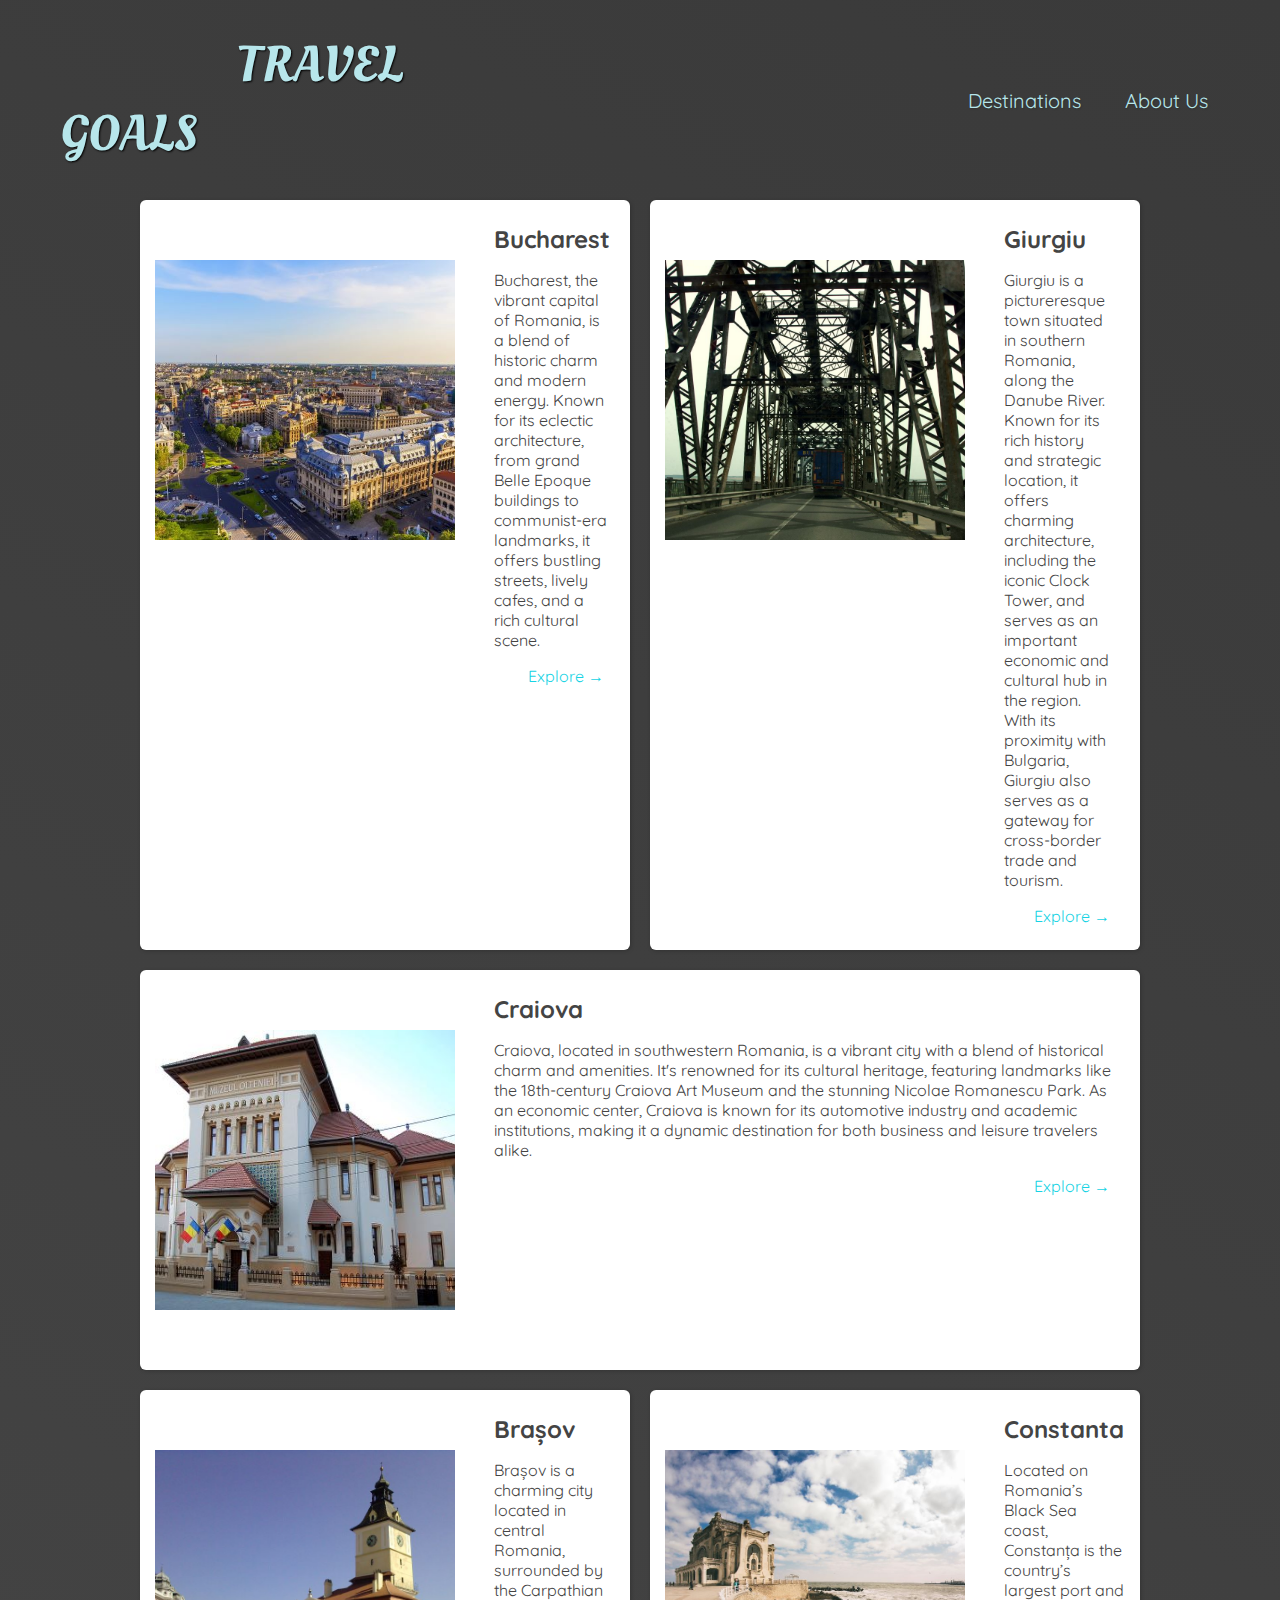
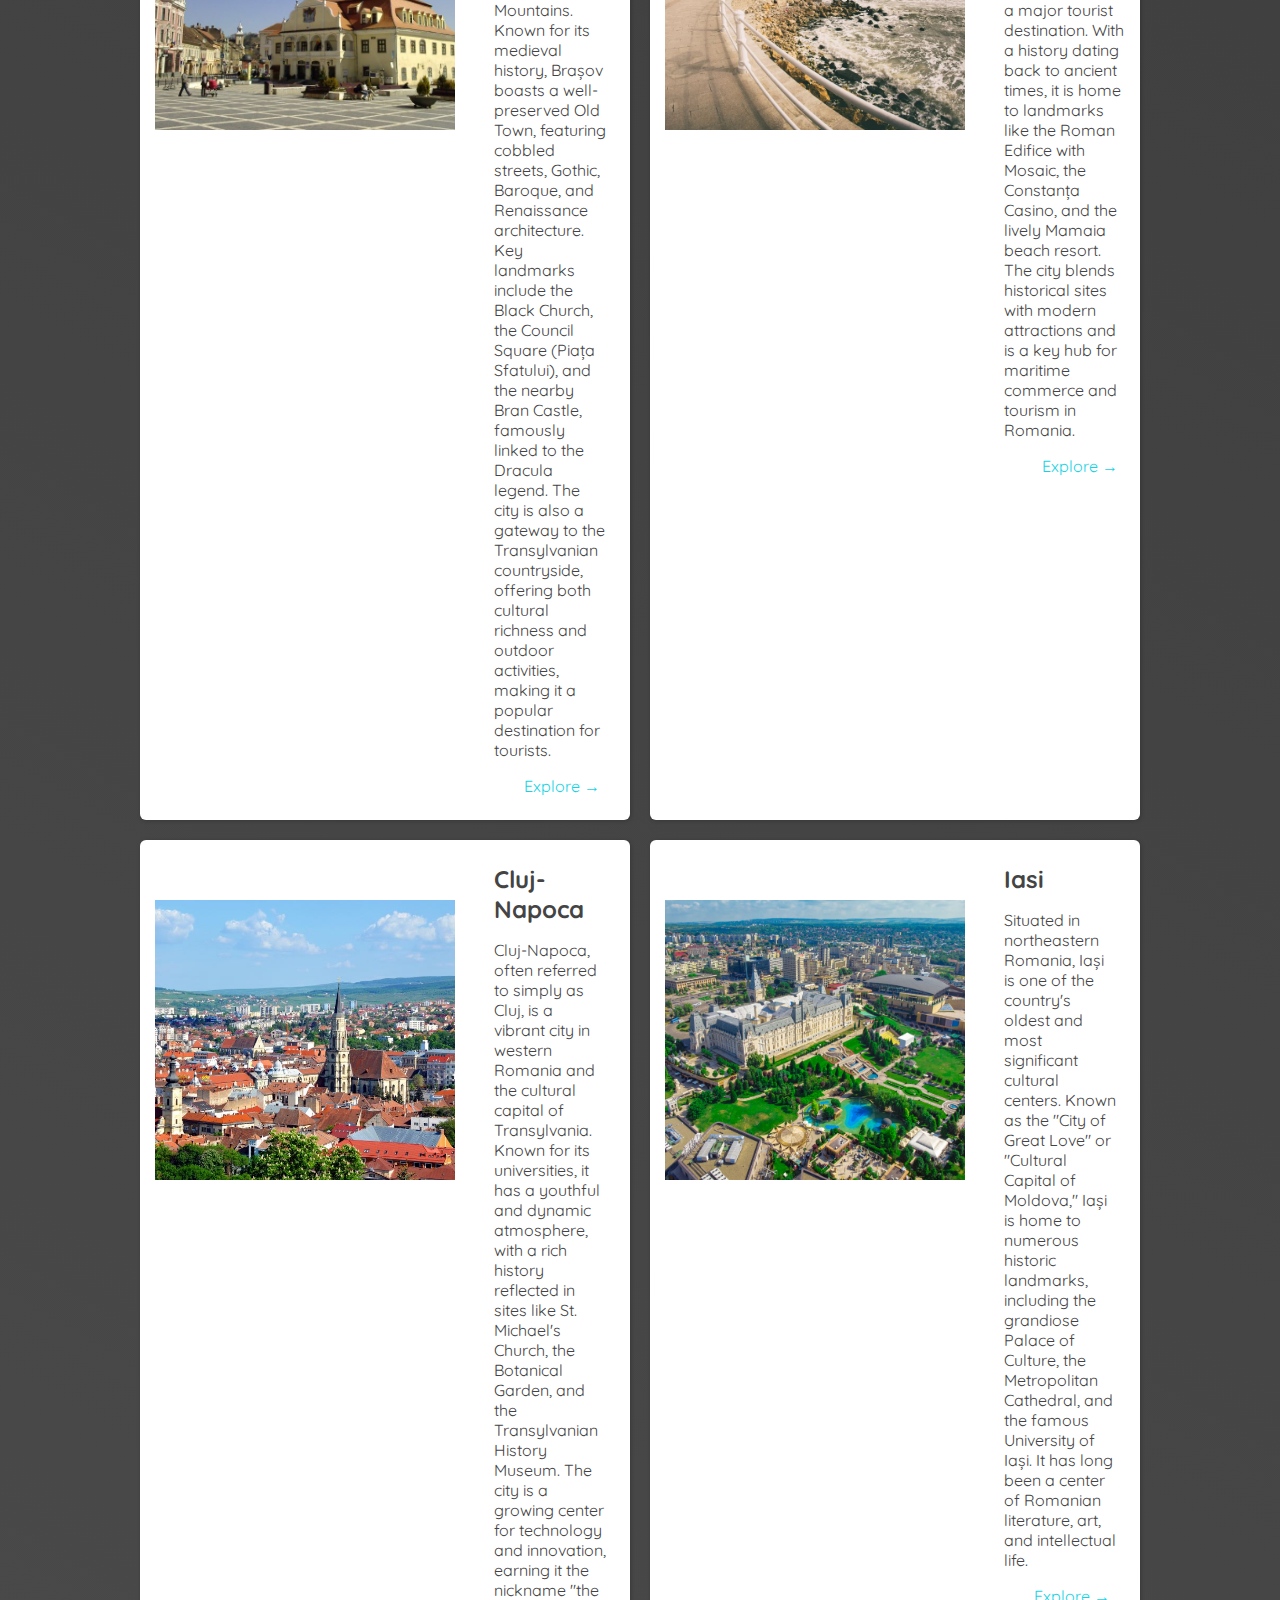
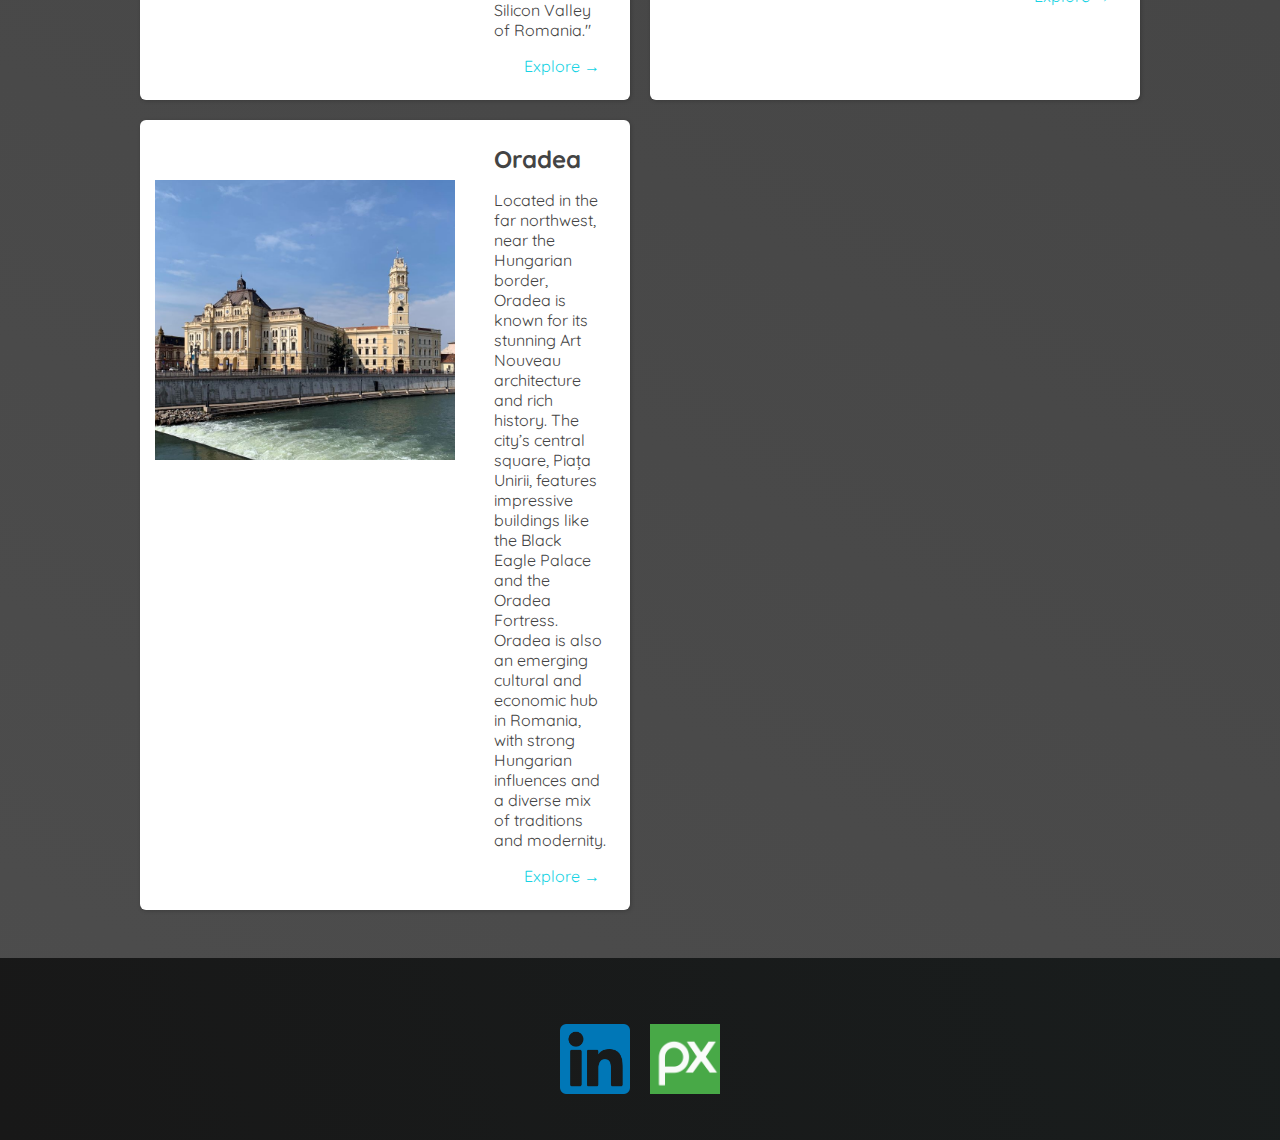
<file: places.html>
<!DOCTYPE html>
<html lang="en">

<head>
    <meta charset="UTF-8">
    <link
        href="https://fonts.googleapis.com/css2?family=Raleway:wght@700&family=Oleo+Script:wght@700&family=Quicksand:wght@300;500;700&display=swap"
        rel="stylesheet" />
    <link rel="stylesheet" href="shared.css" />
    <link rel="stylesheet" href="places.css" />
    <title>Travel goals</title>
</head>

<body>
    <header id="container">
        <div id="page-logo">
            <p><a href="/index.html">Travel Goals</a></p>
        </div>

        <nav>
            <ul>
                <li><a href="places.html">Destinations</a></li>
                <li><a href=" ">About Us</a></li>
            </ul>
        </nav>
    </header>
    <main>

        <ul>
            <li>
                <img src="images/places/bucharest2.jpg" alt="City of Bucharest" />
                <div class="item-content">
                    <div>
                        <h2>Bucharest</h2>
                        <p>
                           Bucharest, the vibrant capital of Romania, is a blend of historic charm and modern energy. Known for its eclectic architecture, from grand Belle Epoque buildings to communist-era landmarks, it offers bustling streets, lively cafes, and a rich cultural scene.
                        </p>
                    </div>
                    <div class="actions">
                        <a href="https://en.wikipedia.org/wiki/Bucharest">Explore &#x2192</a>
                    </div>
                </div>
            </li>
            <li>
                <img src="images/places/giurgiu3.jpg" alt="the friendship bridge" />
                <div class="item-content">
                    <div>
                        <h2>Giurgiu</h2>
                        <p>
                            Giurgiu is a pictureresque town situated in southern Romania, along the Danube River. Known for its rich history and  strategic location, it offers charming architecture, including the iconic Clock Tower, and serves as an important economic and cultural hub in the region. With its proximity with Bulgaria, Giurgiu also serves as a gateway for cross-border trade and tourism.  
                        </p>
                    </div>
                    <div class="actions">
                        <a href="https://en.wikipedia.org/wiki/Giurgiu">Explore &#x2192</a>
                    </div>
                </div>
            </li>
            <li>
                <img src="images/places/craiova2.JPG" alt="Craiova's museum of Art" />
                <div class="item-content">
                    <div>
                        <h2>Craiova</h2>
                        <p>
                         Craiova, located in southwestern Romania, is a vibrant city with a blend of historical charm and amenities. It's renowned for its cultural heritage, featuring landmarks like the 18th-century Craiova Art Museum and the stunning Nicolae Romanescu Park. As an economic center, Craiova is known for its automotive industry and academic institutions, making it a dynamic destination for both business and leisure travelers alike. 
                        </p>
                      
                    </div>
                    <div class="actions">
                        <a href="https://en.wikipedia.org/wiki/Craiova">Explore &#x2192</a>
                    </div>
                </div>
            </li>
            <li>
                <img src="images/places/brasov.jpg" alt="Brasov's panormaic view" />
                <div class="item-content">
                    <div>
                        <h2>Brașov</h2>
                        <p>
                            Brașov is a charming city located in central Romania, surrounded by the Carpathian Mountains. Known for its medieval history, Brașov boasts a well-preserved Old Town, featuring cobbled streets, Gothic, Baroque, and Renaissance architecture. Key landmarks include the Black Church, the Council Square (Piața Sfatului), and the nearby Bran Castle, famously linked to the Dracula legend. The city is also a gateway to the Transylvanian countryside, offering both cultural richness and outdoor activities, making it a popular destination for tourists.
                        </p>
                    </div>
                    <div class="actions">
                        <a href="https://ro.wikipedia.org/wiki/Brasov">Explore &#x2192</a>
                    </div>
                </div>
            </li>
            <li>
                <img src="images/places/constanta.jpg" alt="Constanta's casino" />
                <div class="item-content">
                    <div>
                        <h2>Constanta</h2>
                        <p>
                            Located on Romania’s Black Sea coast, Constanța is the country’s largest port and a major tourist destination. With a history dating back to ancient times, it is home to landmarks like the Roman Edifice with Mosaic, the Constanța Casino, and the lively Mamaia beach resort. The city blends historical sites with modern attractions and is a key hub for maritime commerce and tourism in Romania.
                        </p>
                    </div>
                    <div class="actions">
                        <a href="https://ro.wikipedia.org/wiki/Constanta">Explore &#x2192</a>
                    </div>
                </div>
            </li>
            <li>
                <img src="images/places/cluj.jpg" alt="Beautiful view of Cluj-Napoca" />
                <div class="item-content">
                    <div>
                        <h2>Cluj-Napoca</h2>
                        <p>
                            Cluj-Napoca, often referred to simply as Cluj, is a vibrant city in western Romania and the cultural capital of Transylvania. Known for its universities, it has a youthful and dynamic atmosphere, with a rich history reflected in sites like St. Michael's Church, the Botanical Garden, and the Transylvanian History Museum. The city is a growing center for technology and innovation, earning it the nickname "the Silicon Valley of Romania."
                        </p>
                    </div>
                    <div class="actions">
                        <a href="https://ro.wikipedia.org/wiki/Cluj-Napoca">Explore &#x2192</a>
                    </div>
                </div>
            </li>
            <li>
                <img src="images/places/iasi.jpg" alt="Iasi city" />
                <div class="item-content">
                    <div>
                        <h2>Iasi</h2>
                        <p>
                            Situated in northeastern Romania, Iași is one of the country's oldest and most significant cultural centers. Known as the "City of Great Love" or "Cultural Capital of Moldova," Iași is home to numerous historic landmarks, including the grandiose Palace of Culture, the Metropolitan Cathedral, and the famous University of Iași. It has long been a center of Romanian literature, art, and intellectual life.
                        </p>
                    </div>
                    <div class="actions">
                        <a href="https://ro.wikipedia.org/wiki/Iasi">Explore &#x2192</a>
                    </div>
                </div>
            </li>
            <li>
                <img src="images/places/oradea.jpg" alt="Oradea's bridge over the river Crisul repede" />
                <div class="item-content">
                    <div>
                        <h2>Oradea</h2>
                        <p>
                            Located in the far northwest, near the Hungarian border, Oradea is known for its stunning Art Nouveau architecture and rich history. The city’s central square, Piața Unirii, features impressive buildings like the Black Eagle Palace and the Oradea Fortress. Oradea is also an emerging cultural and economic hub in Romania, with strong Hungarian influences and a diverse mix of traditions and modernity.
                        </p>
                    </div>
                    <div class="actions">
                        <a href="https://ro.wikipedia.org/wiki/Oradea">Explore &#x2192</a>
                    </div>
                </div>
            </li>
           </ul>
    </main>

    <footer>
        <ul>
            <li><a href="https://www.linkedin.com/in/niconegre"><img src="images/icons/linkedin.png" alt="linkedin logo"></a></li>
            <li><a href="https://pixabay.com/ro/users/nicoletanegreanu-28874420/"><img src="images/icons/pixabay-logo-png-transparent.png" alt="pixabay logo"></a></li>
        </ul>
    </footer>
</body>

</html>
</file>
<file: shared.css>
body {
    font-family: "Quicksand", sans-serif;
 }

ul {
    list-style: none;
    margin: 0;
    padding: 0;
    position: relative;
        }

header {
    display: flex;
    justify-content: space-between;
    align-items: center;
    padding: 15px 60px;
    width: 100%;
    box-sizing: border-box;
    top: 0px;
    left: 0px;
    position: static;
   }

#page-logo a {
    padding: 10px;
    font-family: "Oleo Script", sans-serif;
    color: rgb(245, 243, 160);
    font-size: 50px;
    text-decoration: none;
    text-transform: uppercase;
    text-shadow: 1px 1px 2px rgb(0, 0, 0);
}

header ul {
    display: flex;
    }

header li {
    margin-left: 20px;
}


header a {
    color: rgb(255, 251, 0);
    text-decoration: none;
    font-size: 20px;
    padding: 12px;
    text-shadow: 1px 1px 2px rgba(0, 0, 0, 0.2);
    border-radius: 6px;
    }

header nav a:hover {
    color: rgb(77, 77, 77);
    background-color: rgb(255, 251, 0);
}

footer {
    background: linear-gradient(70deg, rgb(24, 24, 24), rgb(25, 29, 29));
    padding: 16px 0;
    position: relative;
    }

footer ul {
    display: flex;
    justify-content: center;
    padding: 40px;
    position: relative;
    top: 10px;
    margin-right: 0px;

}

footer li {
    width: 70px;
    height: 70px;
    margin: 0 10px;
    top: 150px;
}

footer img {
    width: 100%;
    height: 100%;
}
</file>
<file: places.css>
body {
        font-family: "Quicksand", sans-serif;
        margin: 0;
        background: linear-gradient(30deg, rgb(77, 77, 77), rgb(58, 58, 58));
        color: rgb(68, 68, 68);
        /* background-position: center; */
        }

#page-logo a {
color: rgb(183, 230, 235);
margin-left: 50%;
}

header {
    position: static;
   }

header a {
    color: rgb(183, 230, 235);
}

header nav a:hover {
background-color: rgb(183, 230, 235) ;
color: rgb(59, 59, 59);
}


main ul {
    width: 1000px;
    margin: 0 auto 48px auto;
    display: grid;
    grid-template-columns: 1fr 1fr;
    gap: 20px 20px;
    }

li:nth-of-type(3) {
grid-column: 1 / span 2;
}

main li {
    display: flex;
    background-color: white;
    box-shadow: 1px 1px 4px rgba(0, 0, 0, 0.2);
    border-radius: 6px;
    overflow: hidden;
    flex-wrap: nowrap;  
}

main li img {
    width: 300px;
    height: 280px;
    object-fit: cover;
    margin: 60px 15px;
    }

.item-content {
    padding: 24px;
    display: flex;
    flex-direction: column;
    justify-content:start;
    }

.item-content h2 {
    margin: 0;
}

.actions {
    text-align: right;
   }

.actions a {
    text-decoration: none;
    padding: 6px;
    color: rgb(22, 211, 228);
    border-radius: 5px;
}

.actions a:hover {
    background-color: rgb(235, 253, 255);
}
</file>
